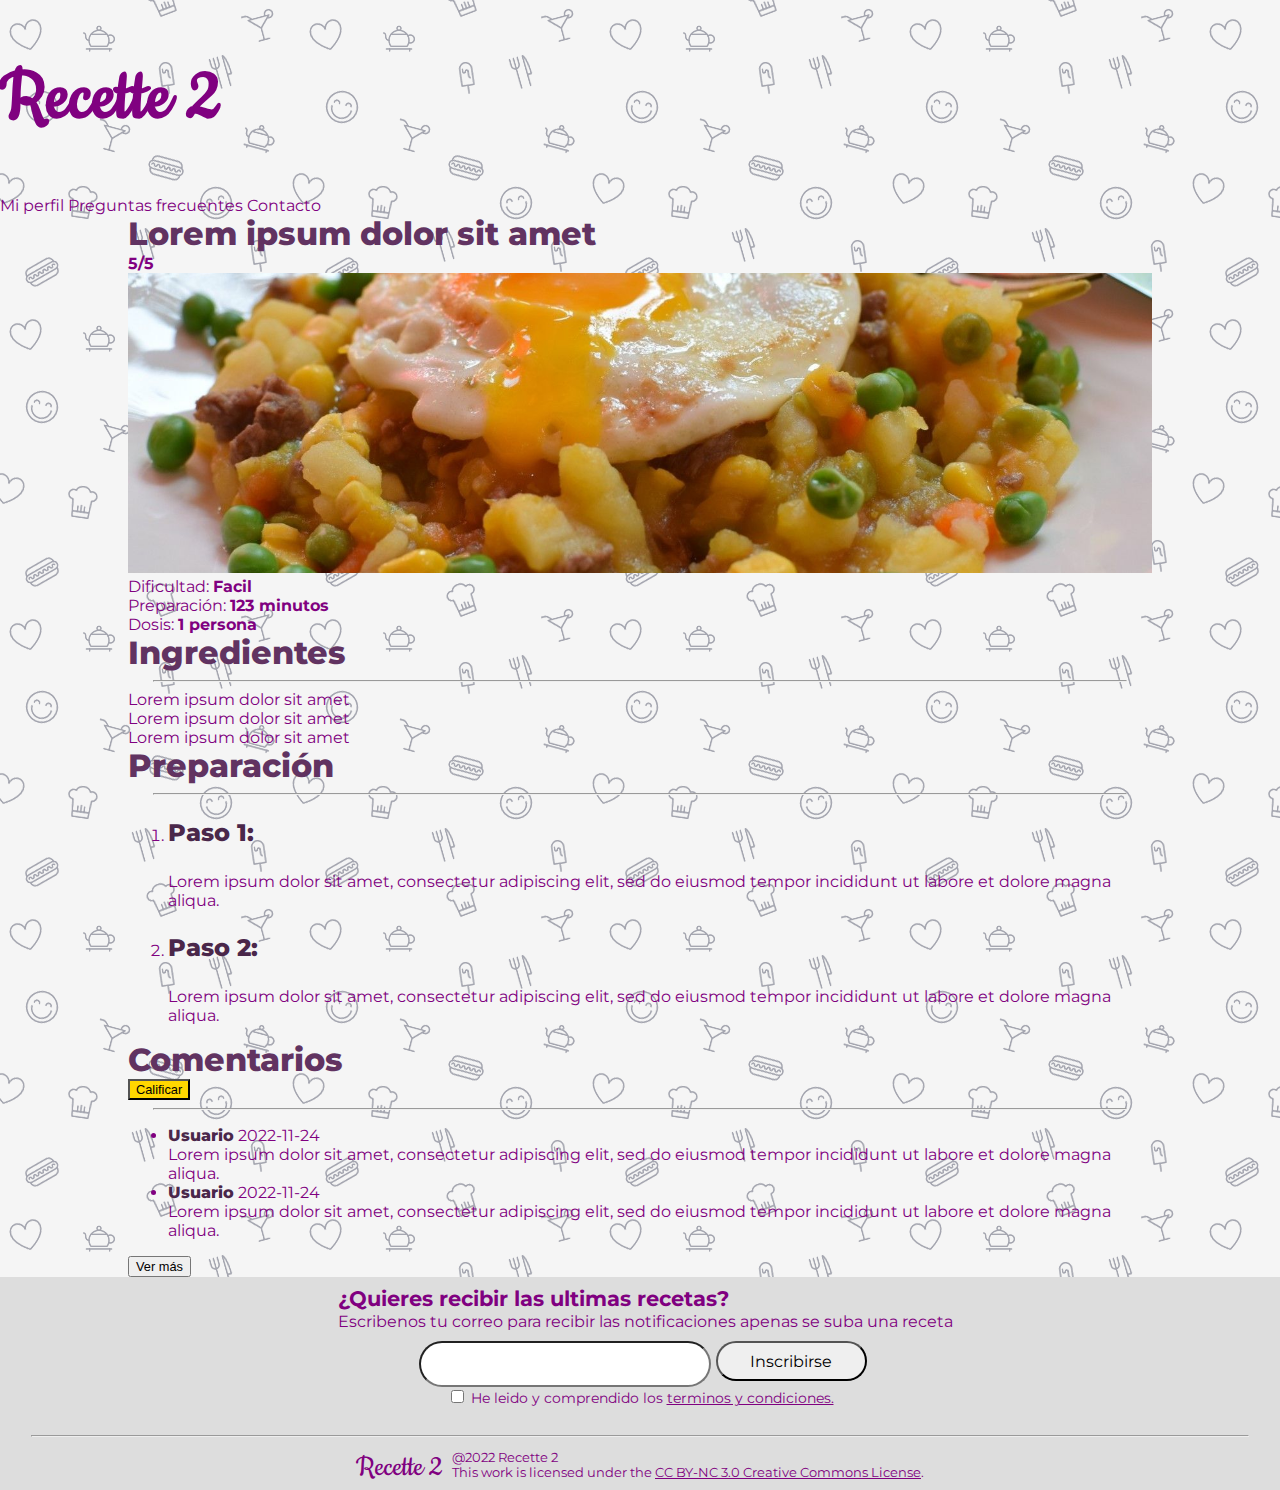
<file: receta.html>
<!DOCTYPE html>
<html lang="en">

<head>
    <meta charset="UTF-8">
    <meta name="viewport" content="width=device-width, initial-scale=1.0">
    <title>Recette</title>
    <meta name="description" content="Busca las mejores recetas de Chile">

    <link href="https://cdn.jsdelivr.net/npm/bootstrap@5.2.3/dist/css/bootstrap.min.css" rel="stylesheet"
    integrity="sha384-rbsA2VBKQhggwzxH7pPCaAqO46MgnOM80zW1RWuH61DGLwZJEdK2Kadq2F9CUG65" crossorigin="anonymous">

    <!-- Prefetch -->
    <link rel="preconnect" href="https://fonts.googleapis.com">
    <link rel="preconnect" href="https://fonts.gstatic.com" crossorigin>
    <link href="https://fonts.googleapis.com/css2?family=Montserrat:ital,wght@0,100;0,200;0,300;0,400;0,500;0,600;0,700;0,800;0,900;1,100;1,200;1,300;1,400;1,500;1,600;1,700;1,800;1,900&display=swap" rel="stylesheet">

    <link rel="preload" href="css/style.css" as="style">
    <link rel="stylesheet" href="css/style.css">

    <link rel="preload" href="css/receta.css" as="style">
    <link rel="stylesheet" href="css/receta.css">

    <link rel="preload" href="css/footer.css" as="style">
    <link rel="stylesheet" href="css/footer.css">

    <link rel="stylesheet" href="https://cdnjs.cloudflare.com/ajax/libs/font-awesome/6.2.0/css/all.min.css" integrity="sha512-xh6O/CkQoPOWDdYTDqeRdPCVd1SpvCA9XXcUnZS2FmJNp1coAFzvtCN9BmamE+4aHK8yyUHUSCcJHgXloTyT2A==" crossorigin="anonymous" referrerpolicy="no-referrer"/>
    
</head>
<body>
    <header class="pt-5">
        <a href="index.html"><h1 >Recette 2</h1></a>
        <nav>
            <a href="perfil.html" class="btn-nav">Mi perfil</a>
            <a href="faq.html" class="btn-nav">Preguntas frecuentes</a>
            <a href="soporte.html" class="btn-nav">Contacto</a>
        </nav>
    </header>
    <main class="m-1">
        <div class="receta-container">

            <div class="d-grid my-2">
                <div class="row d-flex align-items-end">
                    <h2 class="titulo-receta col-10 bold morado-1">Lorem ipsum dolor sit amet</h2>
                    <div class="col-2 ">
                        <i class="fa-solid fa-star"></i><b>5/5</b>
                    </div>
                </div>
            </div>

            <div class="d-grid bg-body border rounded-2 shadow mx-xl-5 my-3">
                <div class="row">
                    <div class="col-7">
                        <img src="assets/img/recetas/charquican.jpg" alt="">
                    </div>
                    <div class="col-5 info-receta py-2">
                        <i class="fa-solid fa-chevron-right"></i> <span> Dificultad: <b>Facil</b></span>
                        <br>
                        <i class="fa-solid fa-chevron-right"></i> <span>Preparación: <b>123 minutos</b></span>
                        <br>
                        <i class="fa-solid fa-chevron-right"></i> <span>Dosis: <b>1 persona</b></span>
                    </div>
                </div>
            </div>

            <div class="d-grid bg-body my-3 p-2 rounded-2 shadow">
                <h2 class="bold morado-1">Ingredientes</h2>
                <hr class="w-25 ms-2">
                <div class="row">
                    <div class="col-1"><i class="fa-solid fa-check"></i></div>
                    <div class="col-11">Lorem ipsum dolor sit amet</div>
                </div>
                <div class="row">
                    <div class="col-1"><i class="fa-solid fa-check"></i></div>
                    <div class="col-11">Lorem ipsum dolor sit amet</div>
                </div>
                <div class="row">
                    <div class="col-1"><i class="fa-solid fa-check"></i></div>
                    <div class="col-11">Lorem ipsum dolor sit amet</div>
                </div>
            </div>

            <div class="d-grid bg-body my-3 p-2 rounded-2 shadow">
                <h2 class="bold morado-1">Preparación</h2>
                <hr class="w-25 ms-2">
                <div>
                    <ol class="list-group list-group-flush">
                        <li class="list-group-item">
                            <h3 class="bold morado-2">Paso 1:</h3>
                            <div>
                                Lorem ipsum dolor sit amet, consectetur adipiscing elit, sed do eiusmod tempor incididunt ut labore et dolore magna aliqua. 
                            </div>
                        </li>
                        <li class="list-group-item">
                            <h3 class="bold morado-2">Paso 2:</h3>
                            <div>
                                Lorem ipsum dolor sit amet, consectetur adipiscing elit, sed do eiusmod tempor incididunt ut labore et dolore magna aliqua. 
                            </div>
                        </li>
                      </ul>
                </div>
            </div>

            <div class="d-grid bg-body my-3 p-2 rounded-2 shadow">
                <div class="d-flex justify-content-between">
                    <h2 class="bold morado-1">Comentarios</h2>
                    <button type="button" class="btn btn-calificar">Calificar</button>
                </div>
                <hr class="w-25 ms-2">
                <div>
                    <ul class="list-group list-group-flush">
                        <li class="list-group-item">
                            <div>
                                <span class="bold morado-2">Usuario</span> <span class="fw-light">2022-11-24</span>
                            </div>
                            <div>
                                Lorem ipsum dolor sit amet, consectetur adipiscing elit, sed do eiusmod tempor incididunt ut labore et dolore magna aliqua. 
                            </div>                            
                        </li>
                        <li class="list-group-item">
                            <div>
                                <span class="bold morado-2">Usuario</span> <span class="fw-light">2022-11-24</span>
                            </div>
                            <div>
                                Lorem ipsum dolor sit amet, consectetur adipiscing elit, sed do eiusmod tempor incididunt ut labore et dolore magna aliqua. 
                            </div>                            
                        </li>
                    </ul>
                </div>
                
                <div class="d-flex justify-content-center">
                    <button type="button" class="btn">Ver más</button>
                </div>
                
            </div>
        </div>
    </main>
    <footer>
        <div class="newsletter">
            <div class="newsletter-intro">
                <div class="icon">
                    <i class="fa-regular fa-envelope fa-3x"></i>
                </div>
                <div class="newsletter-text">
                    <h2 class="newsletter-title">¿Quieres recibir las ultimas recetas?</h2>
                    <p>Escribenos tu correo para recibir las notificaciones apenas se suba una receta</p>
                </div>
            </div>
            
            <form action="">
                <div class="email-container">
                    <input type="email" name="email" id="email">
                    <button class="newsletter-button">Inscribirse</button>
                </div>
                <div class="checkbox-container">
                    <input type="checkbox" name="terminos" required>
                    <label for="terminos">He leido y comprendido los <span class="underline">terminos y condiciones.</span></label>
                </div>
            </form>
        </div>
        <hr>
        <div class="licencia">
            <div class="footer-logo">
                <a class="logo-text" href="index.html">Recette 2</a>
            </div>
            <div class="footer-text">
                @2022 Recette 2<br>
                This work is licensed under the  <a class="underline" href="http://creativecommons.org/licenses/by-nc/3.0/">CC BY-NC 3.0 Creative Commons License</a>.
            </div>
        </div>        
    </footer>

    <script src="https://code.jquery.com/jquery-3.6.1.js" integrity="sha256-3zlB5s2uwoUzrXK3BT7AX3FyvojsraNFxCc2vC/7pNI=" crossorigin="anonymous"></script>

    <script src="js/index.js"></script>
</body>

</html>
</file>
<file: css/style.css>
@font-face {
    font-family: 'Cookie';
    src:  url('../assets/fonts/Cookie-Regular.ttf') format('truetype');
}

:root {
    --fuenteHeading: 'Montserrat', sans-serif;
    --fuenteParrafos: 'Montserrat', sans-serif;
    --fuenteLogo:  'Cookie', sans-serif;

    --primario: whitesmoke;
    --gris: #dbdbdbd5;
    --gris-oscuro: #b8b8b891;
}

body {
    margin: 0px;
    min-height: 100vh; 
    background-color: whitesmoke;
    background-image: url("../assets/bg-pattern.png");
    color: purple;
    font-family: var(--fuenteParrafos);
    display: grid;
    grid-template-rows: auto 1fr auto;
}

a {
    text-decoration: none;
    color: purple;
}

a:hover {
    color: purple;
}

h2, h3, h4 {
    font-family: var(--fuenteHeading);
    line-height: 1.2;
}

h1 {
    font-weight: 800;
    font-family: var(--fuenteLogo);
    font-size: 5rem;
}

h2 {
    font-size: 2rem;
}

h3 {
    font-size: 2.5rem;
}

h4 {
    font-size: 2rem;
}

img {
    max-width: 100%;
}

hr {
    max-width: 95%;
}

.center {
    display: flex;
    justify-content: center;
}

.underline {
    text-decoration: underline;
}
</file>
<file: css/receta.css>
.bold {
    font-weight: 800;
}

.morado-1 {
    color: rgb(97, 51, 97);
}

.morado-2 {
    color: rgb(74, 39, 74);
}

.btn-calificar {
    background-color: gold;
}

.btnSave {
    color: rgb(97, 51, 97);
    border: solid 1px rgb(97, 51, 97);;
}

.btnRemove {
    color: whitesmoke;
    background-color: rgb(97, 51, 97);
    border: solid 1px rgb(97, 51, 97);
}

.btnComment {
    color: whitesmoke;
    background-color: rgb(97, 51, 97);
}

.btn {
    font-size: 0.8rem;
}

h2{
    margin: 0;
}

.comments-header,
.ingredientes-header,
.preparacion-header {
    margin: 1rem 0.5rem 0 0.5rem;
}

.titulo-receta {
    margin: 0;
}

h3 {
    font-size: 1.5rem;
}

.fa-star {
    color: gold;
}

.info-receta {
    font-size: 0.7rem;
}

.rating-container {
    color: whitesmoke;
    background-color: rgb(97, 51, 97);
}

.receta-container img {
    object-fit: cover;
    width: 100%;
    height: 300px;
}

@media (min-width: 768px) {
    .info-receta {
        font-size: 1rem;
    }
}

@media (min-width: 1024px) {
    .receta-container {
        width: 80%;
        margin: 0 auto 0 auto;
    }
}

@media (min-width: 1800px) {
    .receta-container {
        width: 60%;
        margin: 0 auto 0 auto;
    }
}
</file>
<file: css/footer.css>
footer {
    background-color: rgb(221, 221, 221);
}

footer h2{
    font-size: 1.3rem;
}

.newsletter {
    display: flex;
    flex-direction: column;
    align-items: center;
    justify-content: center;
    padding: 10px;
}

.newsletter-intro {
    display: flex;
    flex-wrap: nowrap;
    gap: 10px;
}

.newsletter-title {
    margin: 0;
}

.newsletter-text p {
    margin: 0;
}

form {
    display: flex;
    flex-direction: column;
    align-items: center;
    padding: 10px 0px;
}

.email-container {
    display: grid;
    grid-template-columns: 2fr 1fr;
}

input[type="email"] {
    height: 40px;
    font-size: 1.3rem;
    border-radius: 30px;
    margin: 0px 5px;
    padding-left: 10px;
    padding-right: 10px;
}

.newsletter-button {
    font-family: var(--fuenteParrafos);
    font-size: 1rem;
    border-radius: 30px;
    margin: 0px;
    height: 40px;
}

label {
    font-size: 0.9rem;
}

.licencia {
    display: flex;
    justify-content: center;
    gap: 10px;
    padding: 5px;
}

.logo-text{
    font-family: var(--fuenteLogo);
    font-size: 2rem;
    white-space: nowrap;
}

.footer-text {
    font-size: 0.8rem;
}

@media (min-width: 1440px) {
    .newsletter {
        flex-direction: row;
        gap: 50px;
    }
}
</file>
